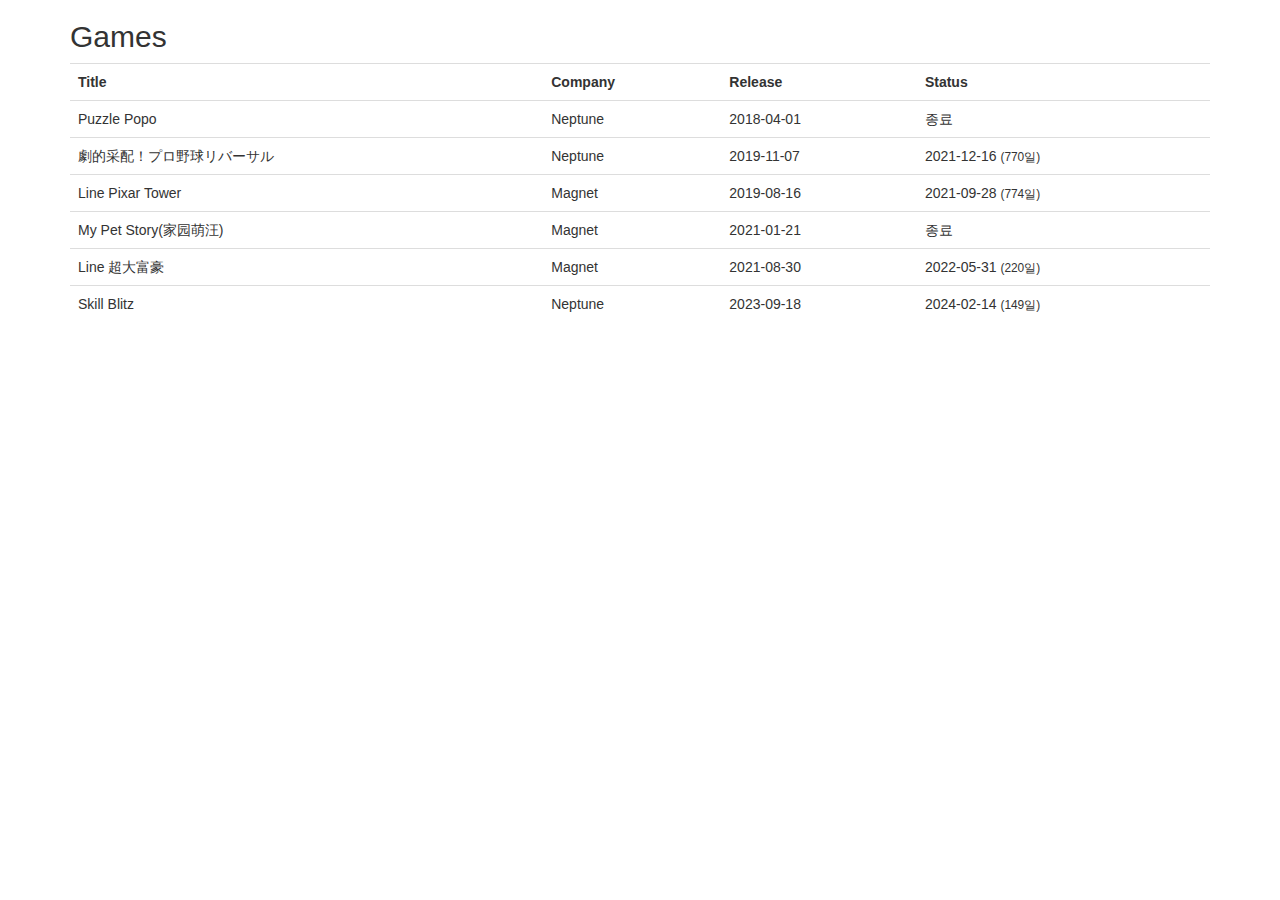
<file: games.html>
<!DOCTYPE html>
<html lang="ko">
  <head>
    <meta charset="UTF-8" />
    <meta http-equiv="X-UA-Compatible" content="IE=edge" />
    <meta name="viewport" content="width=device-width, initial-scale=1.0" />
    <link rel="stylesheet" href="https://maxcdn.bootstrapcdn.com/bootstrap/3.3.2/css/bootstrap.min.css" />
    <link rel="stylesheet" type="text/css" href="css/style.css" />
    <!-- <script id="game_dates" type="application/json">
      [
        {
          "id": "days_daifugo",
          "release": 1630249200000
        }
      ]
    </script>
    <script src="scripts/serviceday.js"></script> -->
    <title>Document</title>
  </head>
  <body>
    <div class="container">
      <h2>Games</h2>
      <table class="table">
        <tr>
          <th>Title</th>
          <th>Company</th>
          <th>Release</th>
          <th>Status</th>
        </tr>
        <tr>
          <td>Puzzle Popo</td>
          <td>Neptune</td>
          <td>2018-04-01</td>
          <td>종료</td>
        </tr>
        <tr>
          <td>
            <span title="Gekitekisaihai! Probaseball Reversal">劇的采配！プロ野球リバーサル</span>
          </td>
          <td>Neptune</td>
          <td>2019-11-07</td>
          <td>2021-12-16 <span id="days_mpro" class="days ended">(770일)</span></td>
        </tr>
        <tr>
          <td>Line Pixar Tower</td>
          <td>Magnet</td>
          <td>2019-08-16</td>
          <td>2021-09-28 <span id="days_lt" class="days ended">(774일)</span></td>
        </tr>
        <tr>
          <td>My Pet Story(家园萌汪)</td>
          <td>Magnet</td>
          <td>2021-01-21</td>
          <td>종료</td>
        </tr>
        <tr>
          <td><span title="라인 초대부호">Line 超大富豪</span></td>
          <td>Magnet</td>
          <td>2021-08-30</td>
          <td>2022-05-31 <span id="days_daifugo" class="days ended">(220일)</span></td>
        </tr>
		<tr>
			<td>Skill Blitz</td>
			<td>Neptune</td>
			<td>2023-09-18</td>
			<td>2024-02-14 <span class="days ended">(149일)</span></td>
		</tr>
      </table>
    </div>
  </body>
</html>
</file>
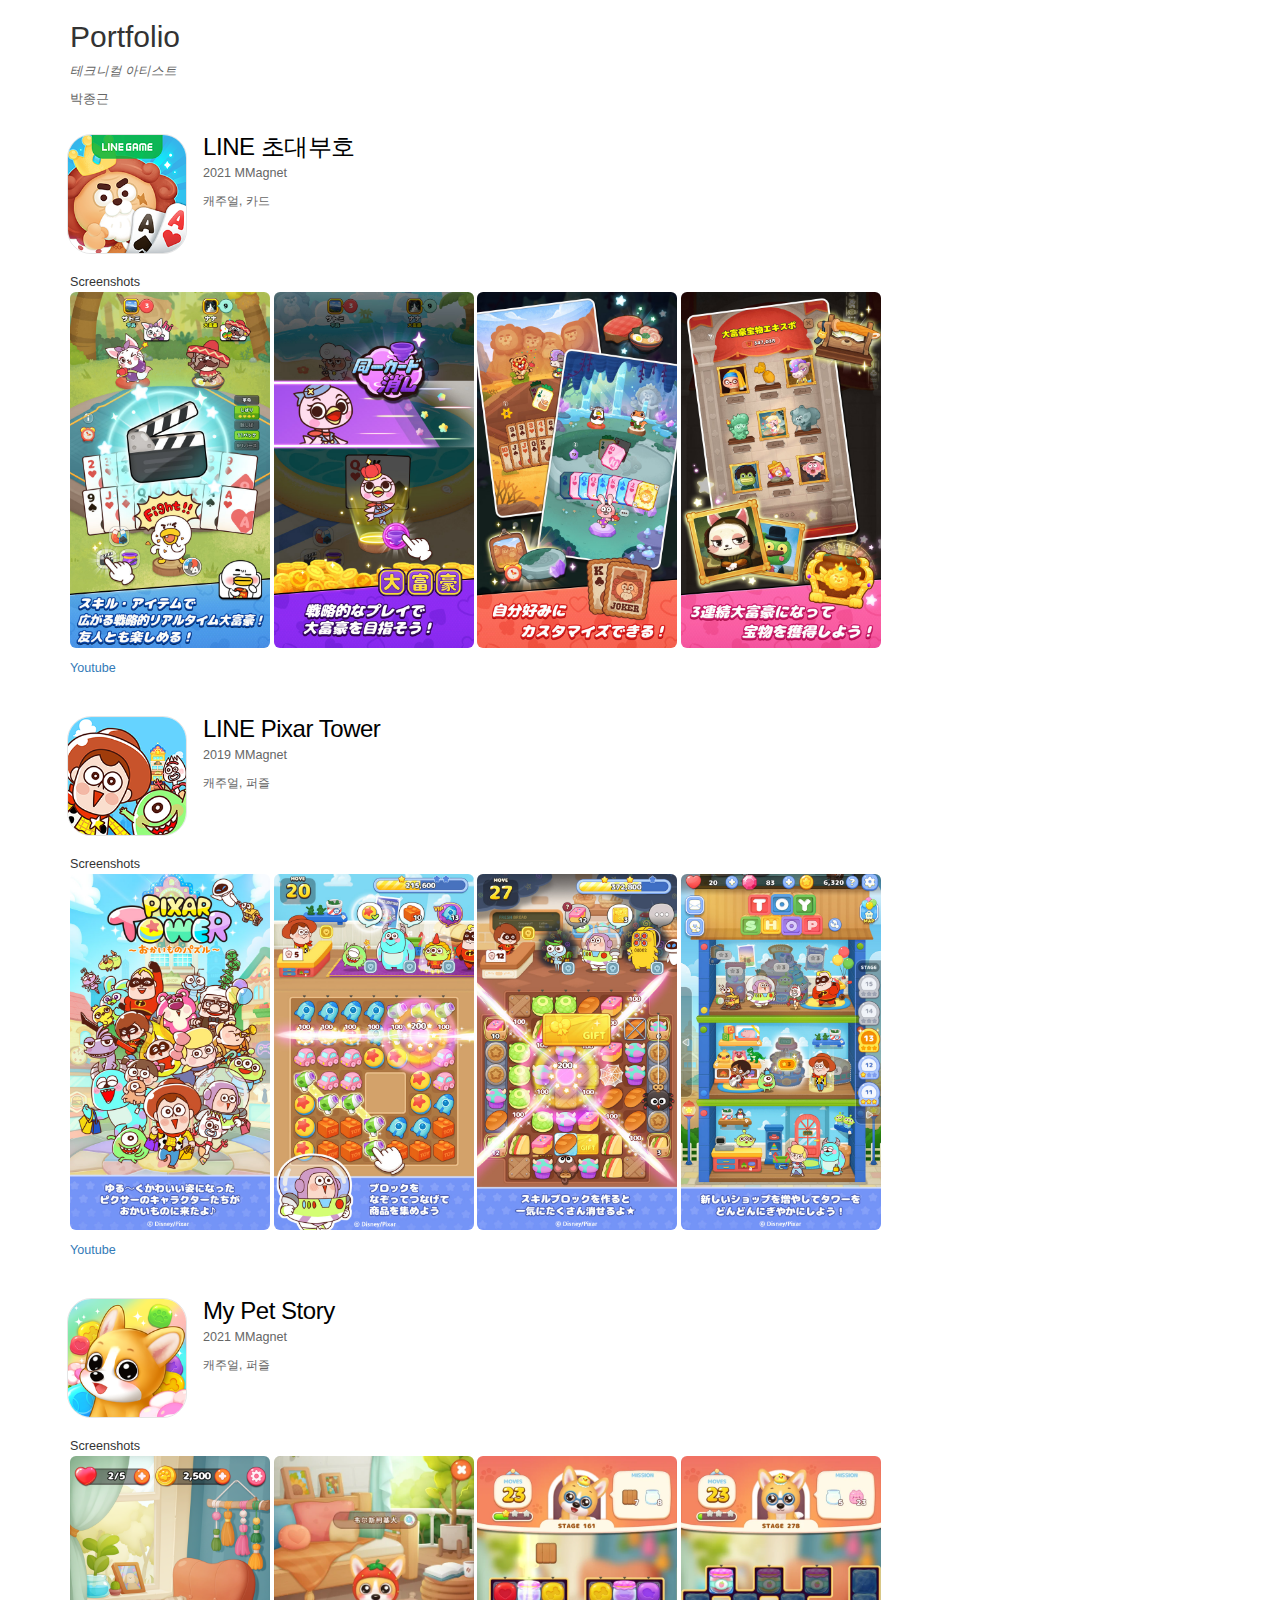
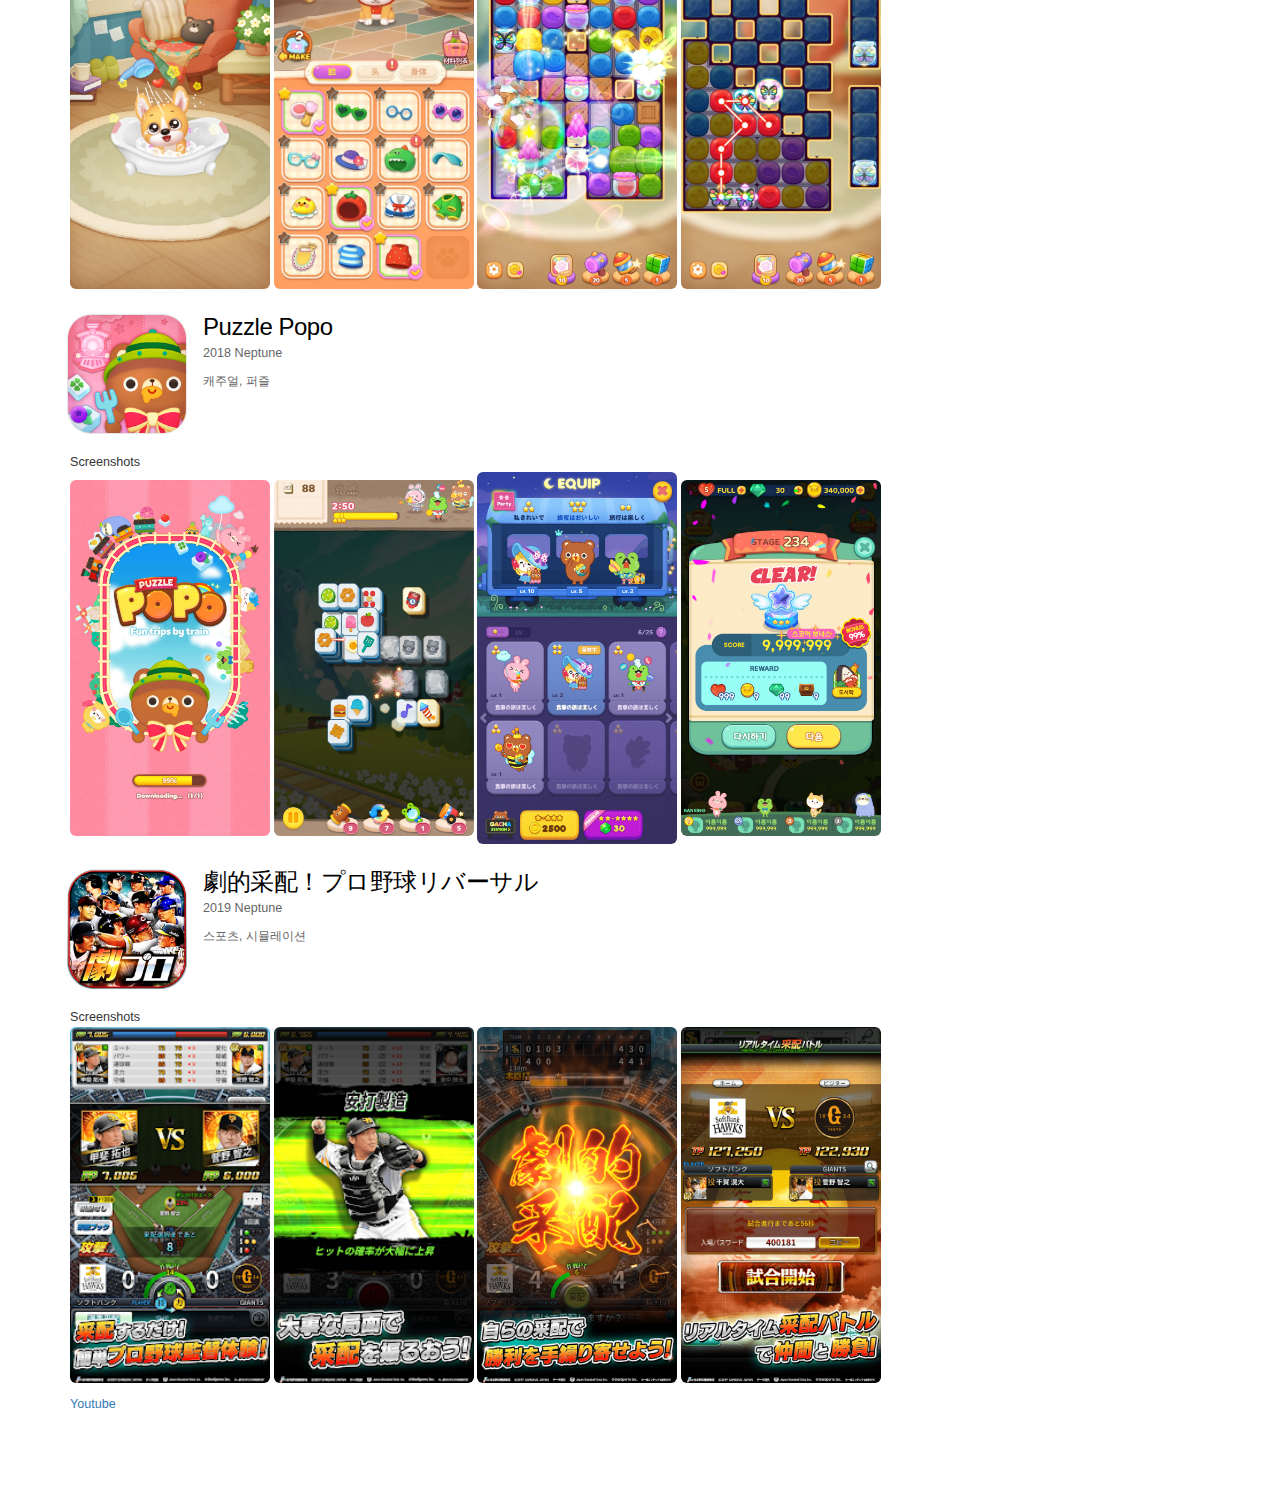
<file: portfolio.html>
<!DOCTYPE html>
<html lang="en">
  <head>
    <meta charset="UTF-8" />
    <meta http-equiv="X-UA-Compatible" content="IE=edge" />
    <meta name="viewport" content="width=device-width, initial-scale=1.0" />
    <meta name="googlebot" content="noindex" />
    <link rel="stylesheet" href="https://maxcdn.bootstrapcdn.com/bootstrap/3.3.2/css/bootstrap.min.css" />
    <link rel="stylesheet" href="./css/portfolio.css" />
    <title>Portfolio</title>
  </head>
  <body class="container">
    <h2>Portfolio</h2>
    <div class="name">
      <p class="job">테크니컬 아티스트</p>
      <p>박종근</p>
    </div>
    <div>
      <div class="product">
        <section class="row">
          <img src="./images/daifugo/icon.png" alt="LINE 超大富豪" class="icon" />
          <div class="header">
            <h3>LINE 초대부호</h3>
            <p>2021 MMagnet</p>
            <p class="genre">캐주얼, 카드</p>
          </div>
        </section>
        <div>Screenshots</div>

        <img src="./images/daifugo_01.jpg" class="img-rounded" width="200px" />
        <img src="./images/daifugo_02.jpg" class="img-rounded" width="200px" />
        <img src="./images/daifugo_03.jpg" class="img-rounded" width="200px" />
        <img src="./images/daifugo_04.jpg" class="img-rounded" width="200px" />
        <p class="link"><a href="https://youtu.be/JHVSc3bDDTg" target="_blank" rel="noopener noreferrer">Youtube</a></p>
      </div>

      <div class="product">
        <section class="row">
          <img src="./images/tower/icon.png" alt="LINE Pixar Tower" class="icon" />
          <div class="header">
            <h3>LINE Pixar Tower</h3>
            <p>2019 MMagnet</p>
            <p class="genre">캐주얼, 퍼즐</p>
          </div>
        </section>
        <div>Screenshots</div>
        <img src="./images/pt_01.jpg" class="img-rounded" width="200px" />
        <img src="./images/pt_02.jpg" class="img-rounded" width="200px" />
        <img src="./images/pt_03.jpg" class="img-rounded" width="200px" />
        <img src="./images/pt_04.jpg" class="img-rounded" width="200px" />

        <p class="link"><a href="https://youtu.be/oRitB866r20" target="_blank" rel="noopener noreferrer">Youtube</a></p>
      </div>

      <div class="product">
        <section class="row">
          <img src="./images/mypet/icon.png" alt="My Pet Story" class="icon" />
          <div class="header">
            <h3>My Pet Story</h3>
            <p>2021 MMagnet</p>
            <p class="genre">캐주얼, 퍼즐</p>
          </div>
        </section>
        <div>Screenshots</div>

        <div>
          <img src="./images/mypet_01.png" class="img-rounded" width="200px" />
          <!-- <img src="./images/mypet_02.webp" class="img-rounded" width="200px" /> -->
          <img src="images/mypet_03.webp" class="img-rounded" width="200px" />
          <img src="images/mypet_04.webp" class="img-rounded" width="200px" />
          <img src="images/mypet_05.webp" class="img-rounded" width="200px" />
        </div>
      </div>
      <div class="product">
        <section class="row">
          <img src="./images/popo/icon.png" class="icon" />
          <div class="header">
            <h3>Puzzle Popo</h3>
            <p>2018 Neptune</p>
            <p class="genre">캐주얼, 퍼즐</p>
          </div>
        </section>
        <div>Screenshots</div>
        <img src="./images/popo_03.jpg" class="img-rounded" width="200px" />
        <img src="./images/popo_01.jpg" class="img-rounded" width="200px" />
        <img src="./images/popo_02.jpg" class="img-rounded" width="200px" />
        <img src="./images/popo_04.jpg" class="img-rounded" width="200px" />
      </div>

      <div class="product">
        <section class="row">
          <img src="./images/mpro/icon.png" alt="劇的采配！プロ野球リバーサル" class="icon no-border" />
          <div class="header">
            <h3>劇的采配！プロ野球リバーサル</h3>
            <p>2019 Neptune</p>
            <p class="genre">스포츠, 시뮬레이션</p>
          </div>
        </section>
        <div>Screenshots</div>
        <img src="./images/mpro_01.webp" class="img-rounded" width="200px" />
        <img src="./images/mpro_02.webp" class="img-rounded" width="200px" />
        <img src="./images/mpro_03.webp" class="img-rounded" width="200px" />
        <img src="./images/mpro_04.webp" class="img-rounded" width="200px" />
        <p class="link"><a href="https://youtu.be/8CTaeXSS0sQ" target="_blank" rel="noopener noreferrer">Youtube</a></p>
      </div>
      <div class="footer"></div>
    </div>
  </body>
</html>
</file>
<file: css/style.css>
.ended {
  font-size: 85%;
}
</file>
<file: css/portfolio.css>
.product {
  margin: 2em 0;
  font-size: 0.9em;
}

.product .icon {
  margin-left: 12px;
  display: inline-block;
  width: 120px;
  border-radius: 20%;
  border: 1px solid rgba(0, 0, 0, 0.1);
}

.product .no-border {
  border-radius: 0;
  border: none;
}

.product .header {
  display: inline-block;
  vertical-align: top;
  margin-left: 1em;
}

.product .header h3 {
  font-size: 24px;
  font-family: -apple-system, BlinkMacSystemFont, "Segoe UI", Roboto, Oxygen, Ubuntu, Cantarell, "Open Sans", "Helvetica Neue", sans-serif;
  letter-spacing: -0.02em;
  padding: 0 0 0.2em 0;
  margin: 0;
  color: #000;
}

.product .header {
  color: #666;
}

.product .genre {
  font-size: 0.95em;
}

.row {
  margin-bottom: 1.6em;
}

.name {
  font-size: 0.9em;
  color: #666;
}

.name p {
  padding: 0;
}

.name .job {
  font-style: italic;
  padding-right: 1em;
}

p.link {
  padding: 1em 0;
  margin-bottom: 2em;
}

.footer {
  padding: 2em;
}
</file>
